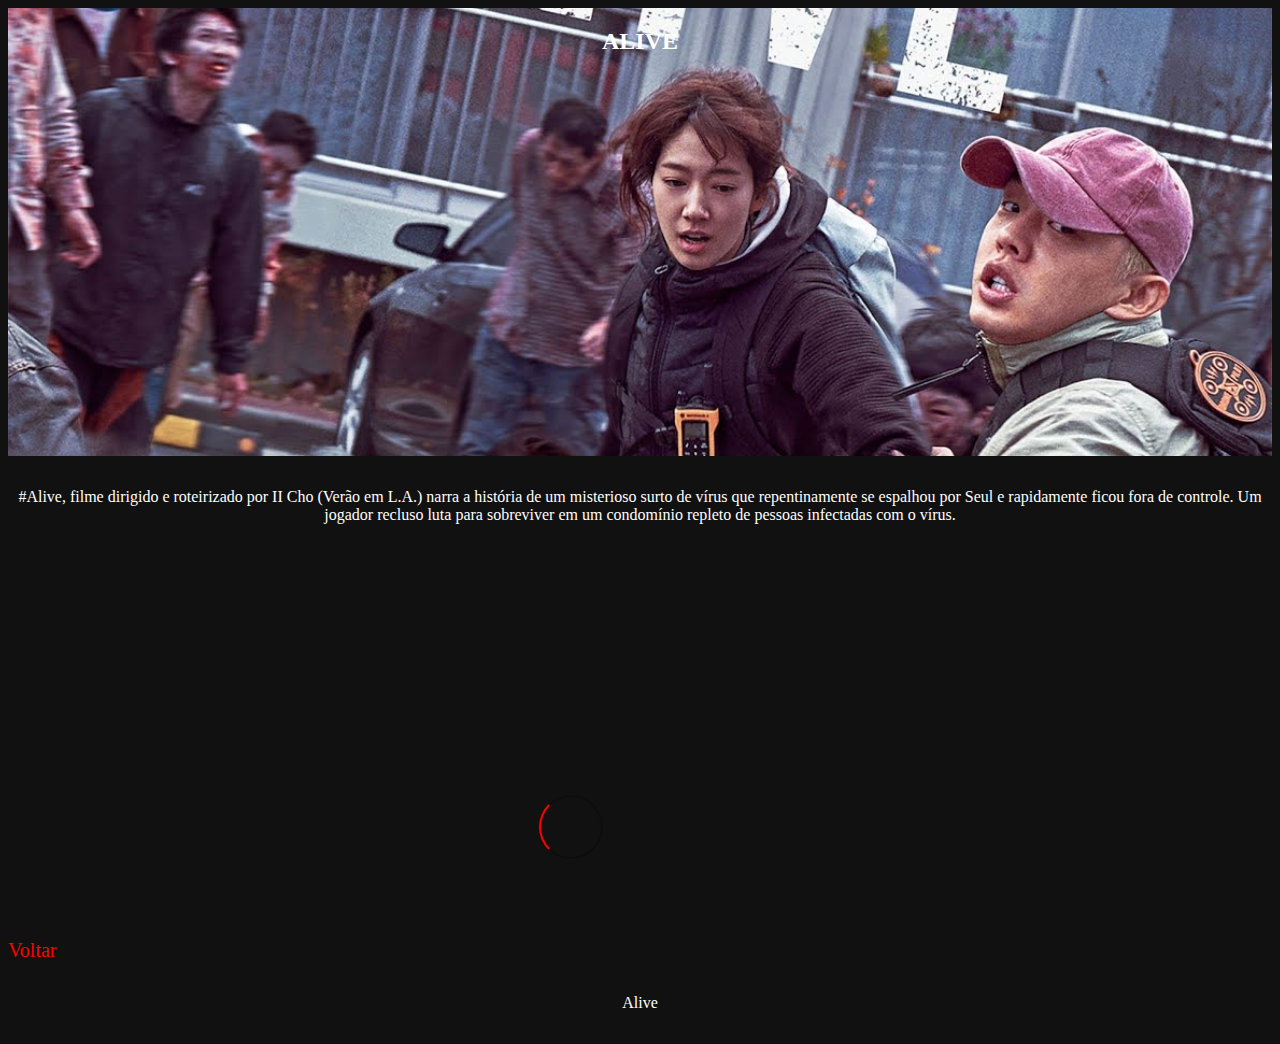
<file: ali.html>
<!DOCTYPE html>
<html lang="pt-br">
<head>
  <meta charset="UTF-8">
  <meta name="viewport" content="width=device-width, initial-scale=1.0">
  <meta http-equiv="X-UA-Compatible" content="ie=edge">
  <link rel="stylesheet" href="style9.css">
  <title>Filme</title>
</head>
<body>
  <header>
    <h2>ALIVE</h2>
  </header>
  <main>
    <p>
      #Alive, filme dirigido e roteirizado por II Cho (Verão em L.A.) narra a história de um misterioso surto de vírus que repentinamente se espalhou por Seul e rapidamente ficou fora de controle. Um jogador recluso luta para sobreviver em um condomínio repleto de pessoas infectadas com o vírus.
    </p>
    <iframe width="100%" height="315" src="https://www.youtube.com/embed/l9o9PKy5izA" title="YouTube video player" frameborder="0" allow="accelerometer; autoplay; clipboard-write; encrypted-media; gyroscope; picture-in-picture" allowfullscreen></iframe>
    <div id="load"></div>
  </main>
  <footer>
    <a href="index.html">Voltar</a>
    <p>
      Alive
    </p>
  </footer>
</body>
</html>
</file>
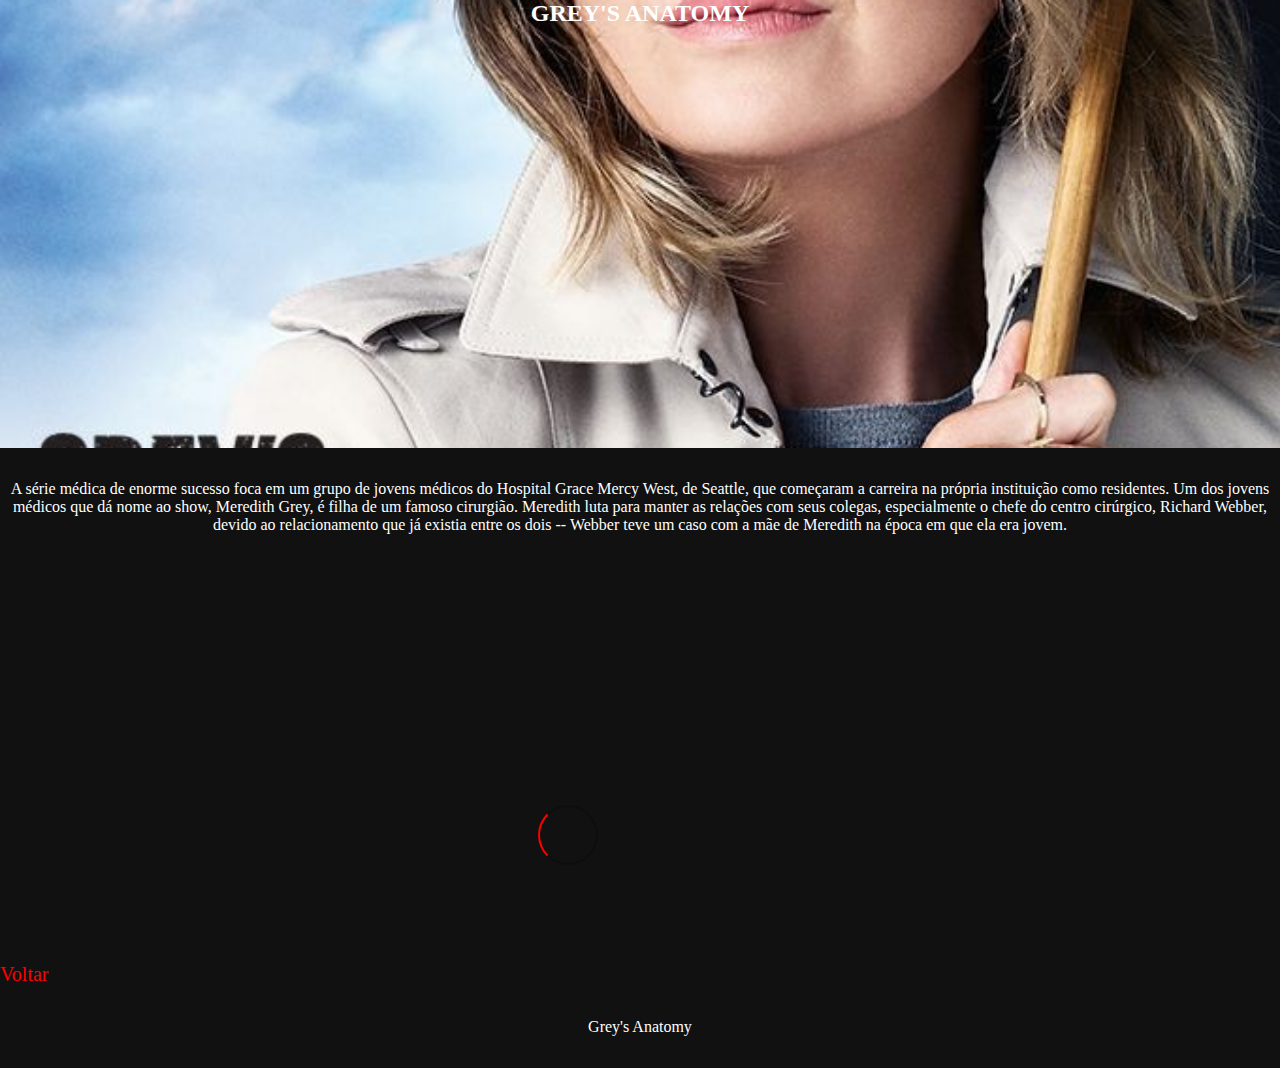
<file: greys.html>
<!DOCTYPE html>
<html lang="pt-br">
<head>
  <meta charset="UTF-8">
  <meta name="viewport" content="width=device-width, initial-scale=1.0">
  <meta http-equiv="X-UA-Compatible" content="ie=edge">
  <link rel="stylesheet" href="style3.css">
  <title>Série</title>
</head>
<body>
  <header>
    <h2>GREY'S ANATOMY</h2>
  </header>
  <main>
    <p>
      A série médica de enorme sucesso foca em um grupo de jovens médicos do Hospital Grace Mercy West, de Seattle, que começaram a carreira na própria instituição como residentes. Um dos jovens médicos que dá nome ao show, Meredith Grey, é filha de um famoso cirurgião. Meredith luta para manter as relações com seus colegas, especialmente o chefe do centro cirúrgico, Richard Webber, devido ao relacionamento que já existia entre os dois -- Webber teve um caso com a mãe de Meredith na época em que ela era jovem.
    </p>
    <iframe width="100%" height="315" src="https://www.youtube.com/embed/PwaCoWxvLtE" title="YouTube video player" frameborder="0" allow="accelerometer; autoplay; clipboard-write; encrypted-media; gyroscope; picture-in-picture" allowfullscreen></iframe>
    <div id="load"></div>
    <br>
    <a href="index.html">Voltar</a>
  </main>
  <footer>
    <p>
      Grey's Anatomy
    </p>
  </footer>
</body>
</html>
</file>
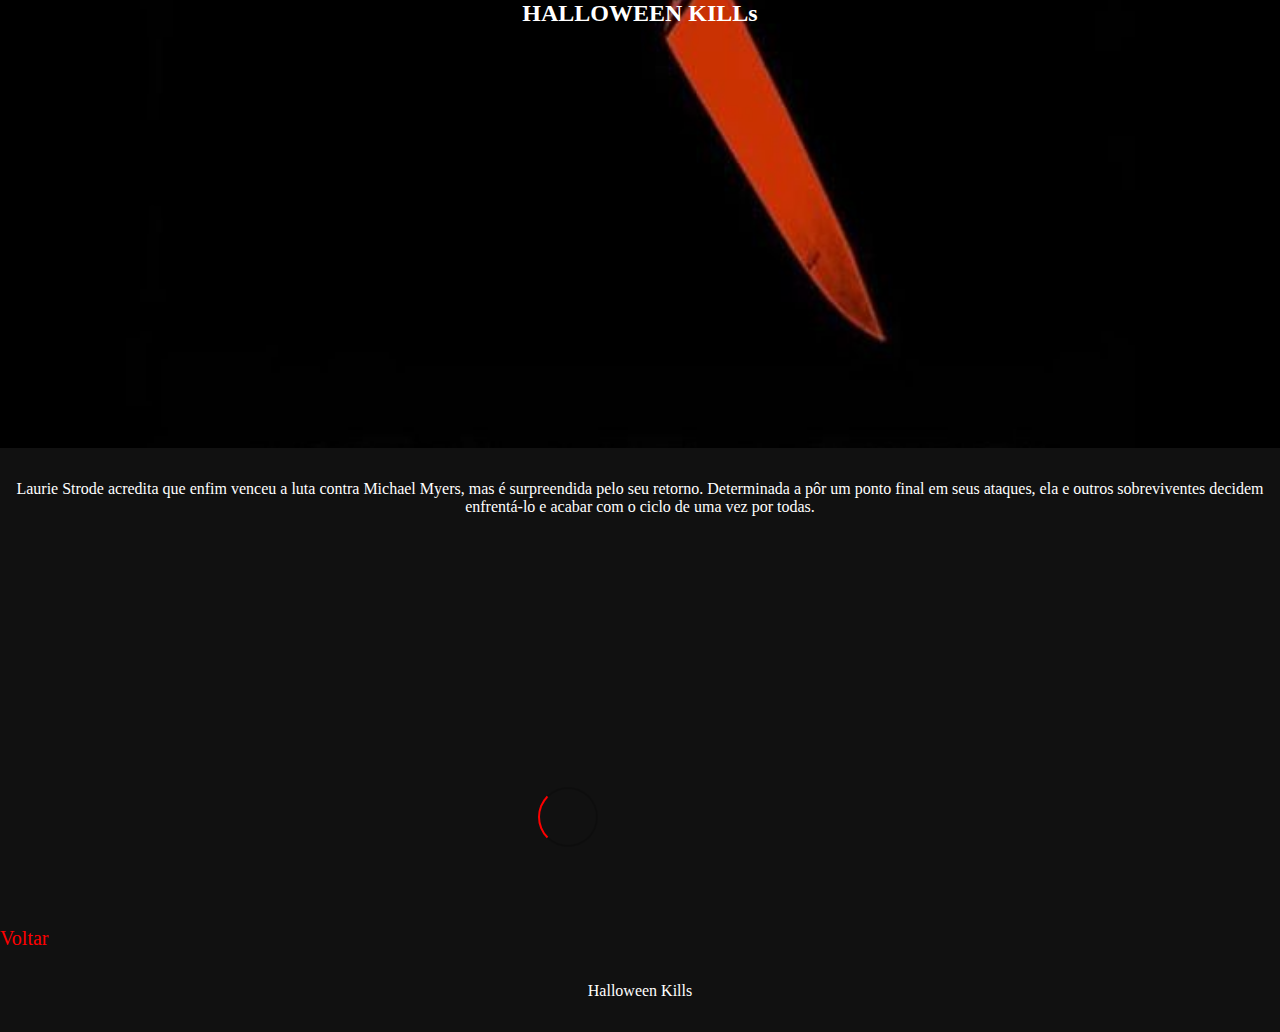
<file: halo.html>
<!DOCTYPE html>
<html lang="pt-br">
<head>
  <meta charset="UTF-8">
  <meta name="viewport" content="width=device-width, initial-scale=1.0">
  <meta http-equiv="X-UA-Compatible" content="ie=edge">
  <link rel="stylesheet" href="style11.css">
  <title>Filme</title>
</head>
<body>
  <header>
    <h2>HALLOWEEN KILLs</h2>
  </header>
  <main>
    <p>
      Laurie Strode acredita que enfim venceu a luta contra Michael Myers, mas é surpreendida pelo seu retorno. Determinada a pôr um ponto final em seus ataques, ela e outros sobreviventes decidem enfrentá-lo e acabar com o ciclo de uma vez por todas.
    </p>
    <iframe width="100%" height="315" src="https://www.youtube.com/embed/3XWn1ATpvck" title="YouTube video player" frameborder="0" allow="accelerometer; autoplay; clipboard-write; encrypted-media; gyroscope; picture-in-picture" allowfullscreen></iframe>
    <div id="load"></div>
  </main>
  <footer>
    <a href="index.html">Voltar</a>
    <p>Halloween Kills</p>
  </footer>
</body>
</html>
</file>
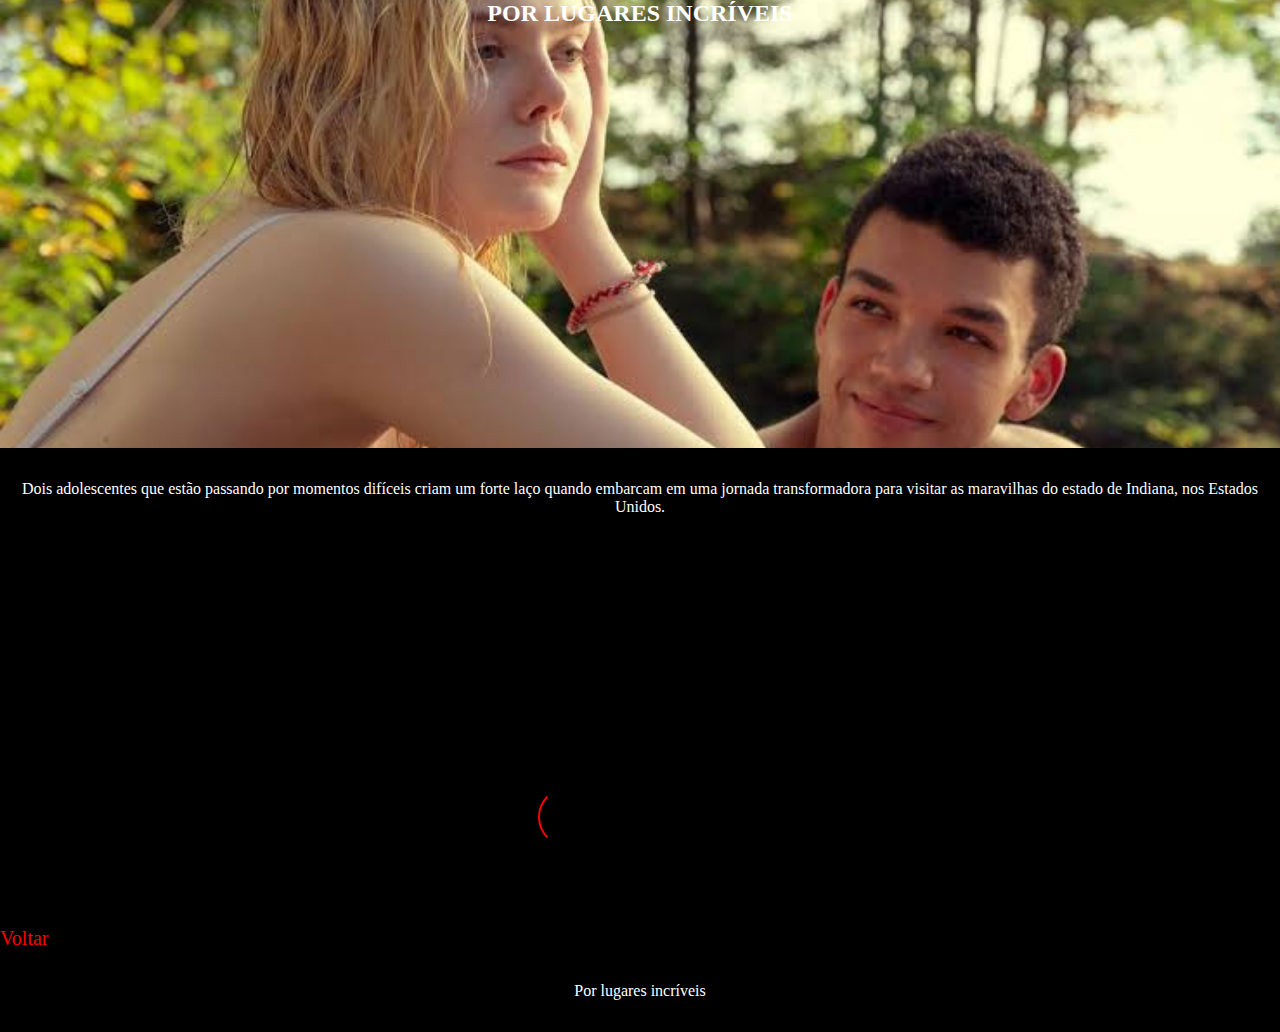
<file: incrive.html>
<!DOCTYPE html>
<html lang="pt-br">
<head>
  <meta charset="UTF-8">
  <meta name="viewport" content="width=device-width, initial-scale=1.0">
  <meta http-equiv="X-UA-Compatible" content="ie=edge">
  <link rel="stylesheet" href="style12.css">
  <title>Filme</title>
</head>
<body>
  <header>
    <h2>POR LUGARES INCRÍVEIS</h2>
  </header>
  <main>
    <p>
      Dois adolescentes que estão passando por momentos difíceis criam um forte laço quando embarcam em uma jornada transformadora para visitar as maravilhas do estado de Indiana, nos Estados Unidos.
    </p>
    <iframe width="100%" height="315" src="https://www.youtube.com/embed/tdwLRHGQVG8" title="YouTube video player" frameborder="0" allow="accelerometer; autoplay; clipboard-write; encrypted-media; gyroscope; picture-in-picture" allowfullscreen></iframe>
    <div id="load"></div>
  </main>
  <footer>
    <a href="index.html">Voltar</a>
    <p>Por lugares incríveis</p>
  </footer>
  
</body>
</html>
</file>
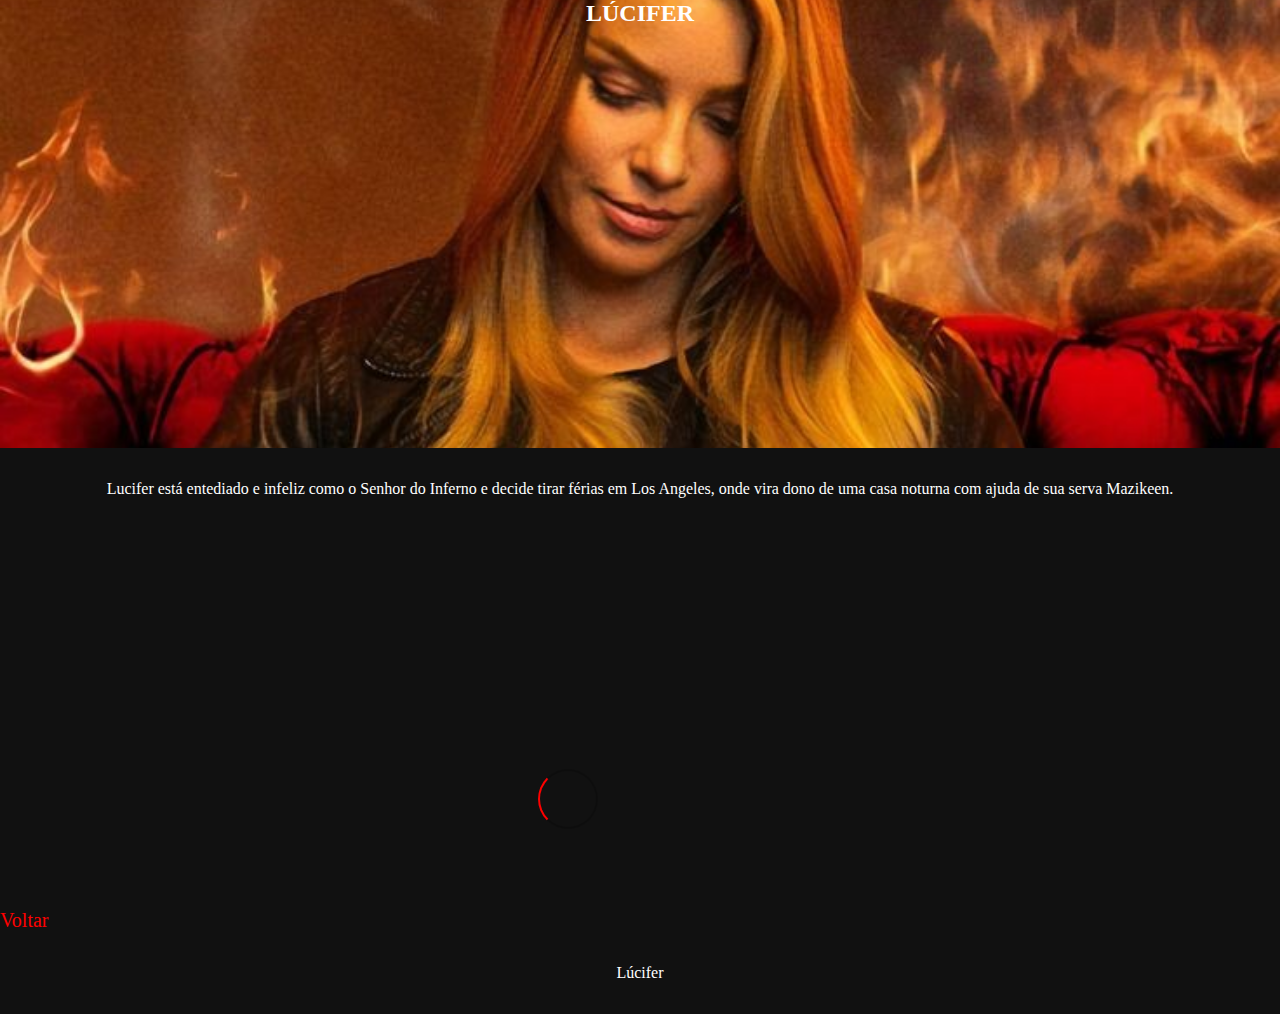
<file: lu.html>
<!DOCTYPE html>
<html lang="pt-br">
<head>
  <meta charset="UTF-8">
  <meta name="viewport" content="width=device-width, initial-scale=1.0">
  <meta http-equiv="X-UA-Compatible" content="ie=edge">
  <link rel="stylesheet" href="style5.css">
  <title>serie</title>
</head>
<body>
  <header>
    <h2>LÚCIFER</h2>
  </header>
  <main>
    <p>
      Lucifer está entediado e infeliz como o Senhor do Inferno e decide tirar férias em Los Angeles, onde vira dono de uma casa noturna com ajuda de sua serva Mazikeen.
    </p>
    <iframe width="100%" height="315" src="https://www.youtube.com/embed/Nu5z3AT2jv8" title="YouTube video player" frameborder="0" allow="accelerometer; autoplay; clipboard-write; encrypted-media; gyroscope; picture-in-picture" allowfullscreen></iframe>
    <div id=load></div>
  </main>
  <footer>
    <a href="">Voltar</a>
    <p>
      Lúcifer
    </p>
  </footer>
</body>
</html>
</file>
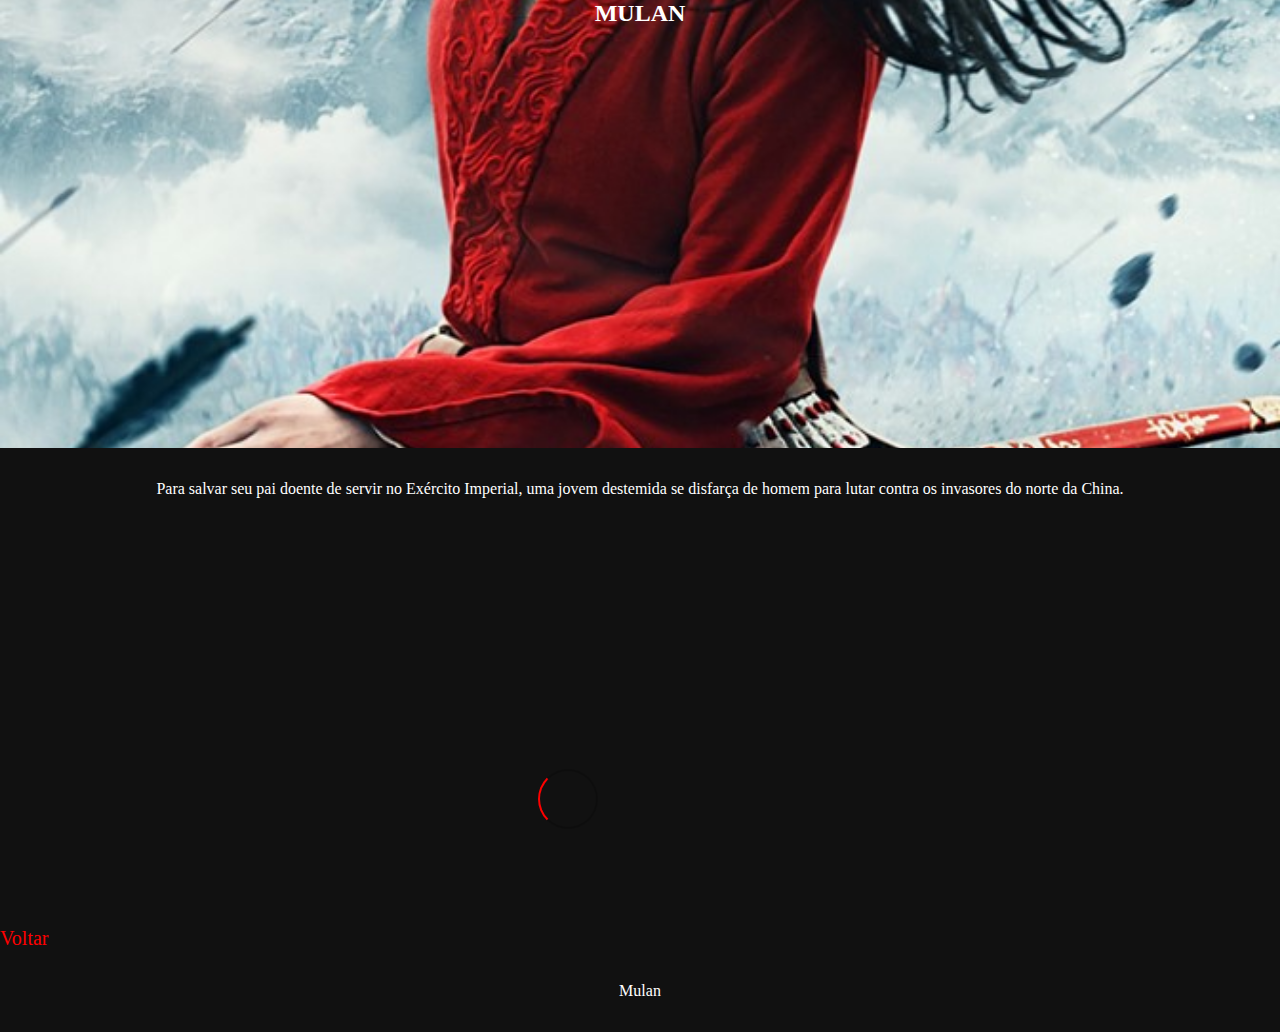
<file: mula.html>
<!DOCTYPE html>
<html lang="pt-br">
<head>
  <meta charset="UTF-8">
  <meta name="viewport" content="width=device-width, initial-scale=1.0">
  <meta http-equiv="X-UA-Compatible" content="ie=edge">
  <link rel="stylesheet" href="style4.css">
  <title>Filme</title>
</head>
<body>
  <header>
    <h2>MULAN</h2>
  </header>
  <main>
    <p>
      Para salvar seu pai doente de servir no Exército Imperial, uma jovem destemida se disfarça de homem para lutar contra os invasores do norte da China.
    </p>
    <iframe width="100%" height="315" src="https://www.youtube.com/embed/qp8mOwtzsQw" title="YouTube video player" frameborder="0" allow="accelerometer; autoplay; clipboard-write; encrypted-media; gyroscope; picture-in-picture" allowfullscreen></iframe>
    <div id="load"></div>
    <br>
    <a href="index.html">Voltar</a>
  </main>
  <footer>
    <p>Mulan</p>
  </footer>
</body>
</html>
</file>
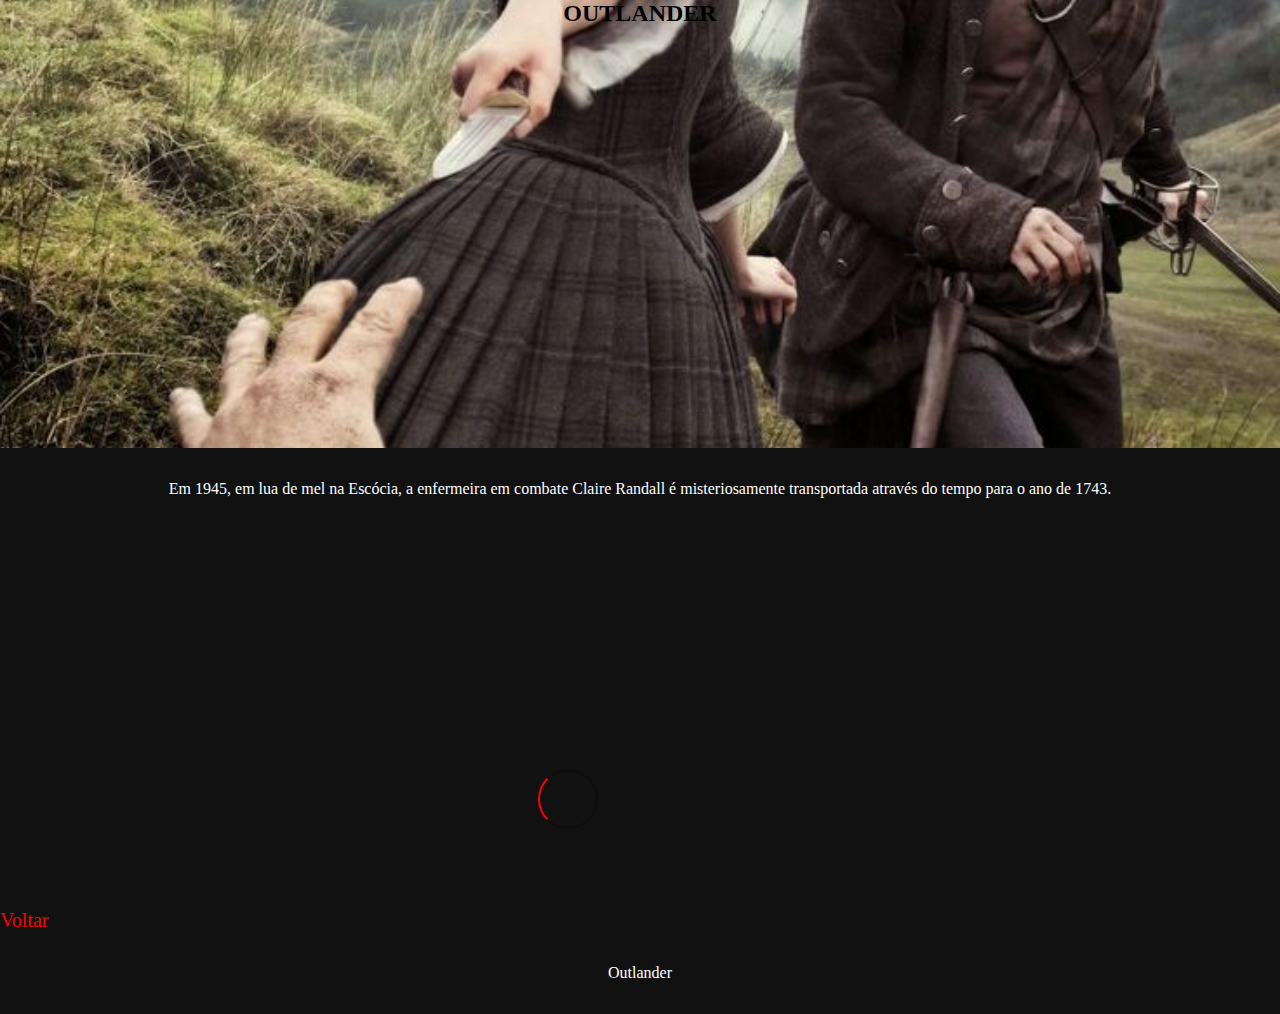
<file: out.html>
<!DOCTYPE html>
<html lang="pt-br">
<head>
  <meta charset="UTF-8">
  <meta name="viewport" content="width=device-width, initial-scale=1.0">
  <meta http-equiv="X-UA-Compatible" content="ie=edge">
  <link rel="stylesheet" href="style10.css">
  <title>Série</title>
</head>
<body>
  <header>
    <h2>OUTLANDER</h2>
  </header>
  <main>
    <p>
      Em 1945, em lua de mel na Escócia, a enfermeira em combate Claire Randall é misteriosamente transportada através do tempo para o ano de 1743.
    </p>
    <iframe width="100%" height="315" src="https://www.youtube.com/embed/XJdWOkyXdXs" title="YouTube video player" frameborder="0" allow="accelerometer; autoplay; clipboard-write; encrypted-media; gyroscope; picture-in-picture" allowfullscreen></iframe>
    <div id="load"></div>
  </main>
  <footer>
    <a href="index.html">Voltar</a>
    <p>Outlander</p>
  </footer>
</body>
</html>
</file>
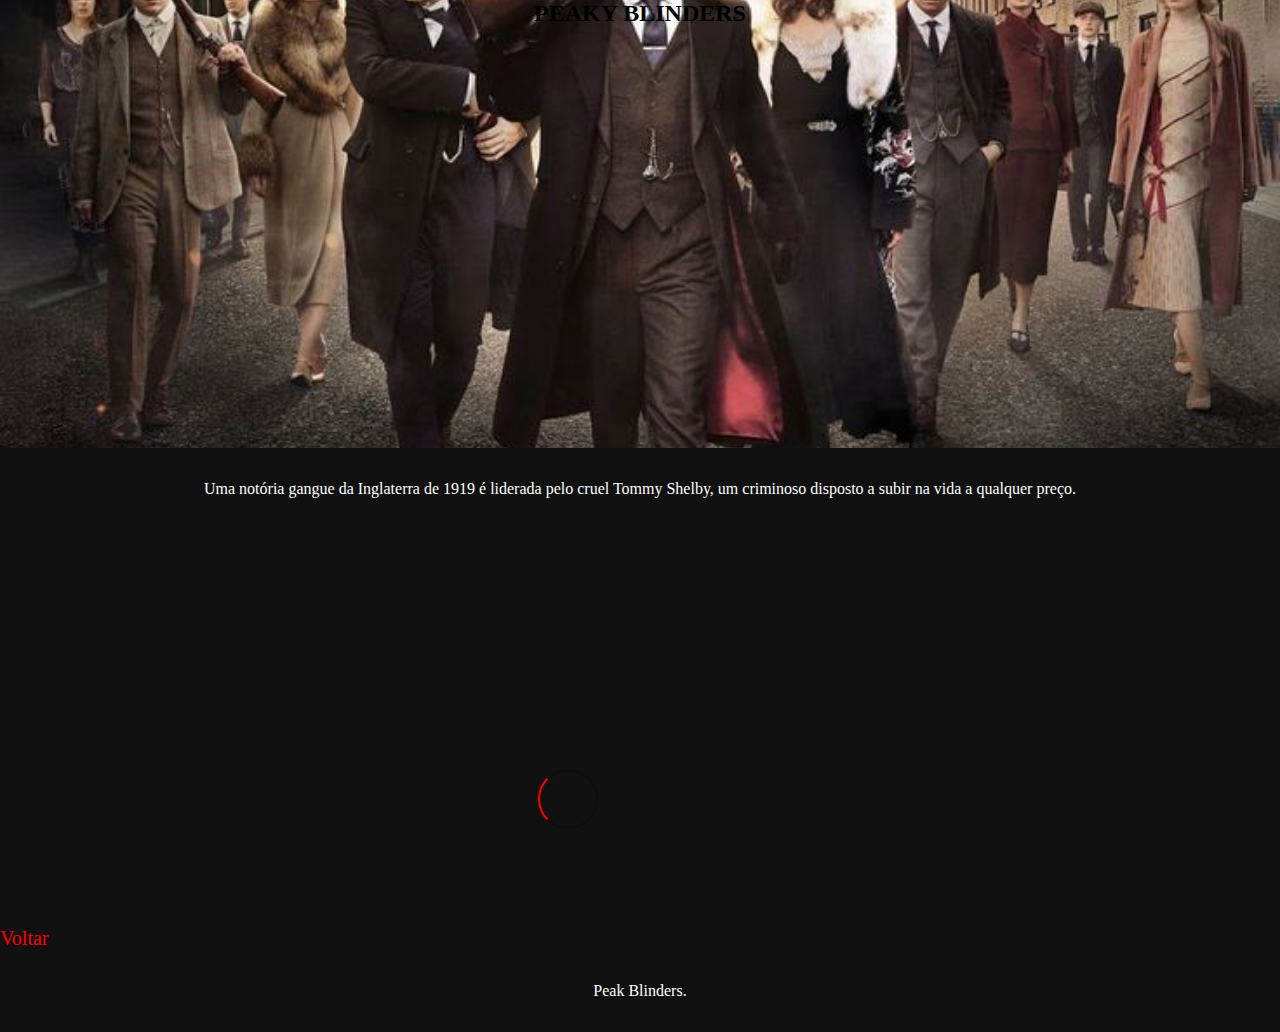
<file: peak.html>
<!DOCTYPE html>
<html lang="pr-br">
<head>
  <meta charset="UTF-8">
  <meta name="viewport" content="width=device-width, initial-scale=1.0">
  <meta http-equiv="X-UA-Compatible" content="ie=edge">
  <link rel="stylesheet" href="style2.css">
  <title>Série</title>
</head>
<body>
  <header>
    <h2>PEAKY BLINDERS</h2>
    <br>
  </header>
  <main>
    <p>
      Uma notória gangue da Inglaterra de 1919 é liderada pelo cruel Tommy Shelby, um criminoso disposto a subir na vida a qualquer preço.
    </p>
    <iframe width="100%" height="315" src="https://www.youtube.com/embed/Uv8bfaxl9j4" title="YouTube video player" frameborder="0" allow="accelerometer; autoplay; clipboard-write; encrypted-media; gyroscope; picture-in-picture" allowfullscreen></iframe>
    <div id="load"></div>
    <br>
    <a href="index.html">Voltar</a>
  </main>
  <footer>
    <p>
      Peak Blinders. 
    </p>
  </footer>
</body>
</html>
</file>
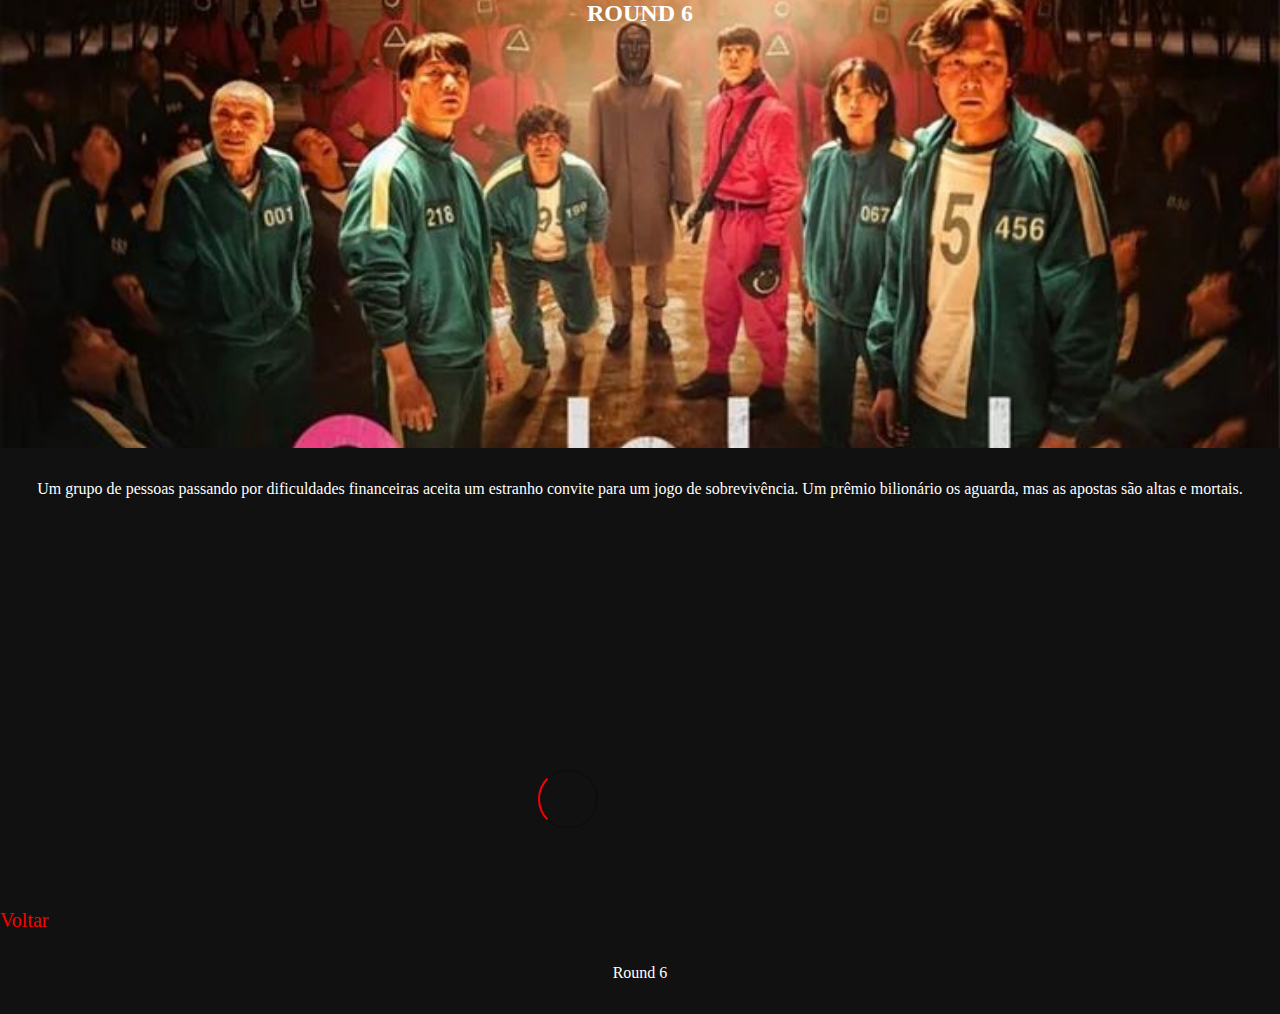
<file: round.html>
<!DOCTYPE html>
<html lang="pt-br">
<head>
  <meta charset="UTF-8">
  <meta name="viewport" content="width=device-width, initial-scale=1.0">
  <meta http-equiv="X-UA-Compatible" content="ie=edge">
  <link rel="stylesheet" href="style6.css">
  <title>Série</title>
</head>
<body>
  <header>
    <h2>ROUND 6</h2>
  </header>
  <main>
    <p>
      Um grupo de pessoas passando por dificuldades financeiras aceita um estranho convite para um jogo de sobrevivência. Um prêmio bilionário os aguarda, mas as apostas são altas e mortais.
    </p>
    <iframe width="100%" height="315" src="https://www.youtube.com/embed/HDqwcnzLtMg" title="YouTube video player" frameborder="0" allow="accelerometer; autoplay; clipboard-write; encrypted-media; gyroscope; picture-in-picture" allowfullscreen></iframe>
    <div id="load"></div>
  </main>
  <footer>
    <a href="index.html">Voltar</a>
    <p>Round 6</p>
  </footer>
</body>
</html>
</file>
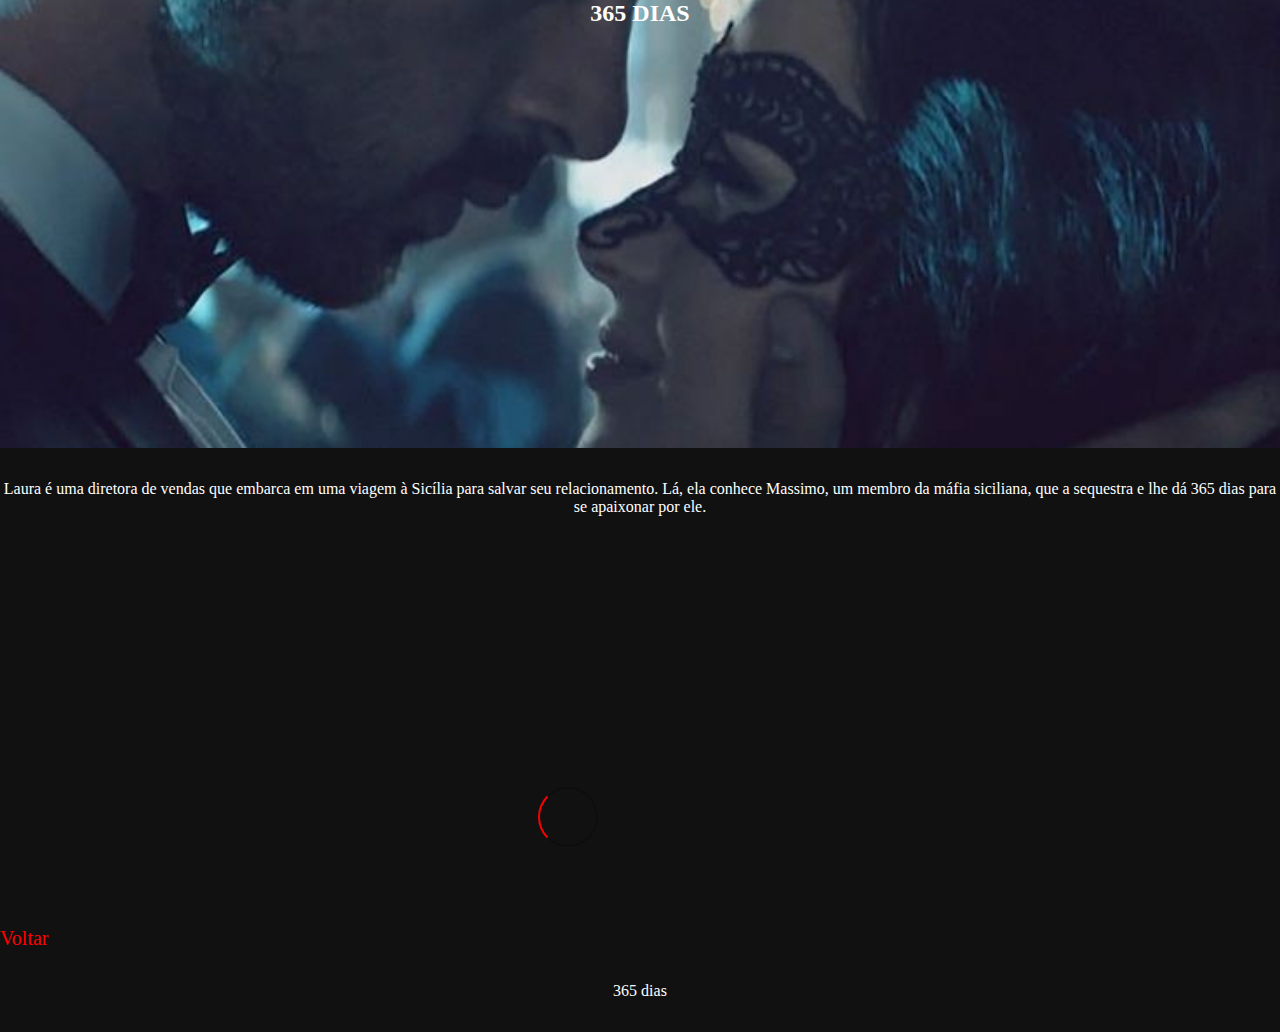
<file: tdias.html>
<!DOCTYPE html>
<html lang="pt-br">
<head>
  <meta charset="UTF-8">
  <meta name="viewport" content="width=device-width, initial-scale=1.0">
  <meta http-equiv="X-UA-Compatible" content="ie=edge">
  <link rel="stylesheet" href="style7.css">
  <title>Document</title>
</head>
<body>
  <header>
    <h2>365 DIAS</h2>
  </header>
  <main>
    <p>
      Laura é uma diretora de vendas que embarca em uma viagem à Sicília para salvar seu relacionamento. Lá, ela conhece Massimo, um membro da máfia siciliana, que a sequestra e lhe dá 365 dias para se apaixonar por ele.
    </p>
    <iframe width="100%" height="315" src="https://www.youtube.com/embed/h89OcmbNydA" title="YouTube video player" frameborder="0" allow="accelerometer; autoplay; clipboard-write; encrypted-media; gyroscope; picture-in-picture" allowfullscreen></iframe>
    <div id="load"></div>
  </main>
  <foiter>
    <a href="index.html">Voltar</a>
    <p>365 dias</p>
  </foiter>
</body>
</html>
</file>
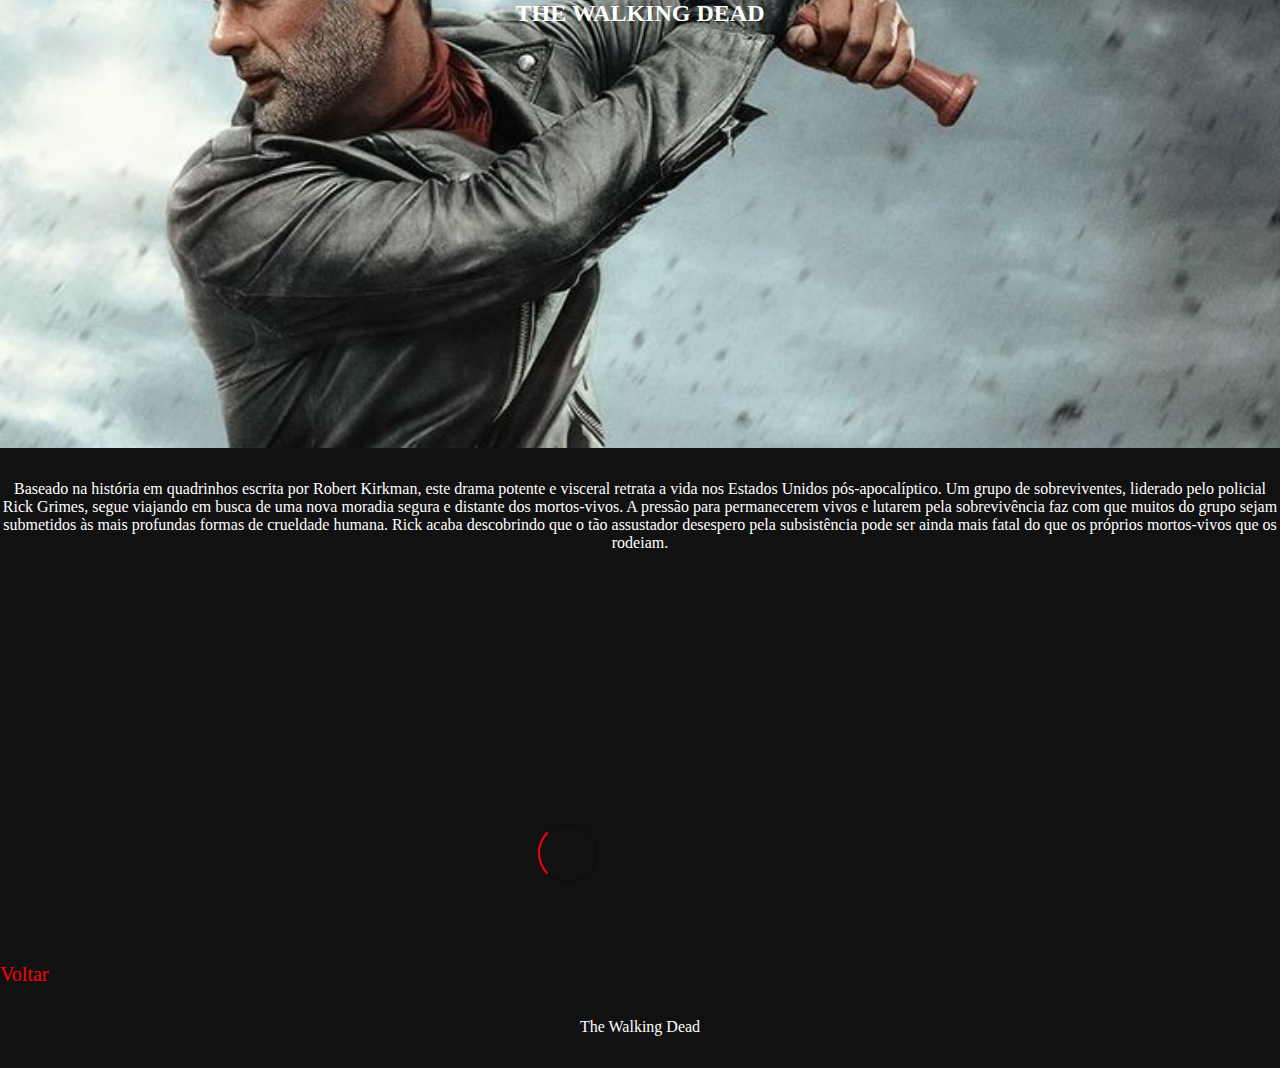
<file: the.html>
<!DOCTYPE html>
<html lang="pt-br">
<head>
  <meta charset="UTF-8">
  <meta name="viewport" content="width=device-width, initial-scale=1.0">
  <meta http-equiv="X-UA-Compatible" content="ie=edge">
  <link rel="stylesheet" href="style13.css">
  <title>Série</title>
</head>
<body>
  <header>
    <h2>THE WALKING DEAD</h2>
  </header>
  <main>
    <p>
      Baseado na história em quadrinhos escrita por Robert Kirkman, este drama potente e visceral retrata a vida nos Estados Unidos pós-apocalíptico. Um grupo de sobreviventes, liderado pelo policial Rick Grimes, segue viajando em busca de uma nova moradia segura e distante dos mortos-vivos. A pressão para permanecerem vivos e lutarem pela sobrevivência faz com que muitos do grupo sejam submetidos às mais profundas formas de crueldade humana. Rick acaba descobrindo que o tão assustador desespero pela subsistência pode ser ainda mais fatal do que os próprios mortos-vivos que os rodeiam.
    </p>
    <iframe width="100%" height="315" src="https://www.youtube.com/embed/qwOWJ8pPgk8" title="YouTube video player" frameborder="0" allow="accelerometer; autoplay; clipboard-write; encrypted-media; gyroscope; picture-in-picture" allowfullscreen></iframe>
    <div id="load"></div>
  </main>
  <footer>
    <a href="index.html">Voltar</a>
    <p>The Walking Dead</p>
  </footer>
</body>
</html>
</file>
<file: style9.css>
#l*{
  margin: 0;
  padding: 0;
  box-sizing: border-box;
}

body{
  color: white;
  font-family: serif;
  background: #111;
}

header{
  background: url("terror1.jpeg");
  background-size: cover;
  background-position: center center;
  color: white;
  object-fit: contain;
  height: 448px;
  overflow: hidden;
}
h2{
  text-align: center;
  overflow: hidden;
}
a{
  color: red;
  font-size: 20px;
  text-decoration: none;
}

p{
  margin-top: 2rem;
  margin-bottom:2rem;
  text-align: center;
  overflow: hidden;
}

 #load{
  position: relative;
  left: 42%;
  bottom:5rem;
  width: 60px;
  height:60px;
  border: solid 2px rgba(0,0,0,0.18);
  border-left-color: red;
  border-radius: 50%;
  animation: load 2.2s linear infinite;
  color:red;
  -webkit-animation-fill-mode: forwards;
  -webkit-animation-name: a;
  -webkit-animation-duration:3s;
    -webkit-animation-iteration-count:1;
    -webkit-animation-delay:2.1s;
}
@keyframes load{
  to{transform: rotate(360deg);}
 
}

@-webkit-keyframes a{
  50%{rotate(360deg)}
  100%{border:none }
}
</file>
<file: style3.css>
*{
  margin: 0;
  padding: 0;
  box-sizing: border-box;
}

body{
  background: #111;
  color: white;
  font-family: serif;
}

header{
  background: url("anatomy.jpg");
  background-size: cover;
  background-position: center center;
  color: white;
  object-fit: contain;
  height: 448px;
  overflow: hidden;
}
h2{
  text-align: center;
  overflow: hidden;
}

a{
  color: red;
  text-decoration: none;
  font-size: 20px;
  
}

p{
  margin-top: 2rem;
  margin-bottom:2rem;
  text-align: center;
  overflow: hidden;
  
}

  #load{
  position: relative;
  left: 42%;
  bottom:5rem;
  width: 60px;
  height:60px;
  border: solid 2px rgba(0,0,0,0.18);
  border-left-color: red;
  border-radius: 50%;
  animation: load 2.2s linear infinite;
  color:red;
  -webkit-animation-fill-mode: forwards;
  -webkit-animation-name: a;
  -webkit-animation-duration:3s;
    -webkit-animation-iteration-count:1;
    -webkit-animation-delay:2.1s;
}
@keyframes load{
  to{transform: rotate(360deg);}
 
}

@-webkit-keyframes a{
  50%{rotate(360deg)}
  100%{border:none }
}
</file>
<file: style11.css>
*{
  margin: 0;
  padding: 0;
  box-sizing: border-box;
}

body{
  background: #111;
  color: white;
  font-family: serif;
}

header{
  background: url("kill.jpg");
  background-size: cover;
  background-position: center center;
  color: white;
  object-fit: contain;
  height: 448px;
  overflow: hidden;
}
h2{
  text-align: center;
  overflow: hidden;
}
a{
  color: red;
  font-size: 20px;
  text-decoration: none;
}

p{
  margin-top: 2rem;
  margin-bottom:2rem;
  text-align: center;
  overflow: hidden;
  
}

  #load{
  position: relative;
  left: 42%;
  bottom:5rem;
  width: 60px;
  height:60px;
  border: solid 2px rgba(0,0,0,0.18);
  border-left-color: red;
  border-radius: 50%;
  animation: load 2.2s linear infinite;
  color:red;
  -webkit-animation-fill-mode: forwards;
  -webkit-animation-name: a;
  -webkit-animation-duration:3s;
    -webkit-animation-iteration-count:1;
    -webkit-animation-delay:2.1s;
}
@keyframes load{
  to{transform: rotate(360deg);}
 
}

@-webkit-keyframes a{
  50%{rotate(360deg)}
  100%{border:none }
}
</file>
<file: style12.css>
*{
  margin: 0;
  padding: 0;
  box-sizing: border-box;
}

body{
  background: black;
  color: white;
  font-family: serif;
}

header{
  background: url("romac.jpeg");
  background-size: cover;
  background-position: center center;
  color: white;
  object-fit: contain;
  height: 448px;
  overflow: hidden;
}
h2{
  text-align: center;
  overflow: hidden;
}
a{
  color: red;
  font-size: 20px;
  text-decoration: none;
}

p{
  margin-top: 2rem;
  margin-bottom:2rem;
  text-align: center;
  overflow: hidden;
  
}


  #load{
  position: relative;
  left: 42%;
  bottom:5rem;
  width: 60px;
  height:60px;
  border: solid 2px rgba(0,0,0,0.18);
  border-left-color: red;
  border-radius: 50%;
  animation: load 2.2s linear infinite;
  color:red;
  -webkit-animation-fill-mode: forwards;
  -webkit-animation-name: a;
  -webkit-animation-duration:3s;
    -webkit-animation-iteration-count:1;
    -webkit-animation-delay:2.1s;
}
@keyframes load{
  to{transform: rotate(360deg);}
 
}

@-webkit-keyframes a{
  50%{rotate(360deg)}
  100%{border:none }
}
</file>
<file: style5.css>
*{
  margin: 0;
  padding: 0;
  box-sizing: border-box;
}

body{
  background: #111;
  color: white;
  font-family: serif;
}

header{
  background: url("lulu.jpg");
  background-size: cover;
  background-position: center center;
  color: white;
  object-fit: contain;
  height: 448px;
  overflow: hidden;
}
h2{
  text-align: center;
  overflow: hidden;
}
a{
  color: red;
  font-size: 20px;
  text-decoration: none;
}

p{
  margin-top: 2rem;
  margin-bottom:2rem;
  text-align: center;
  overflow: hidden;
  
}

  #load{
  position: relative;
  left: 42%;
  bottom:5rem;
  width: 60px;
  height:60px;
  border: solid 2px rgba(0,0,0,0.18);
  border-left-color: red;
  border-radius: 50%;
  animation: load 2.2s linear infinite;
  color:red;
  -webkit-animation-fill-mode: forwards;
  -webkit-animation-name: a;
  -webkit-animation-duration:3s;
    -webkit-animation-iteration-count:1;
    -webkit-animation-delay:2.1s;
}
@keyframes load{
  to{transform: rotate(360deg);}
 
}

@-webkit-keyframes a{
  50%{rotate(360deg)}
  100%{border:none }
}
</file>
<file: style4.css>
*{
  margin: 0;
  padding: 0;
  box-sizing: border-box;
}

body{
  background: #111;
  color: white;
  font-family: serif;
}

header{
  background: url("mulan.jpg");
  background-size: cover;
  background-position: center center;
  color: white;
  object-fit: contain;
  height: 448px;
  overflow: hidden;
}
h2{
  text-align: center;
  overflow: hidden;
}
a{
  color:white;
  text-decoration: none;
  color: red;
  font-size: 20px;
}

p{
  margin-top: 2rem;
  margin-bottom:2rem;
  text-align: center;
  overflow: hidden;
  
}

  #load{
  position: relative;
  left: 42%;
  bottom:5rem;
  width: 60px;
  height:60px;
  border: solid 2px rgba(0,0,0,0.18);
  border-left-color: red;
  border-radius: 50%;
  animation: load 2.2s linear infinite;
  color:red;
  -webkit-animation-fill-mode: forwards;
  -webkit-animation-name: a;
  -webkit-animation-duration:3s;
    -webkit-animation-iteration-count:1;
    -webkit-animation-delay:2.1s;
}
@keyframes load{
  to{transform: rotate(360deg);}
 
}

@-webkit-keyframes a{
  50%{rotate(360deg)}
  100%{border:none }
}
</file>
<file: style10.css>
*{
  margin: 0;
  padding: 0;
  box-sizing: border-box;
}

body{
  background: #111;
  color: white;
  font-family: serif;
}

header{
  background: url("out.jpg");
  background-size: cover;
  background-position: center center;
  color: white;
  object-fit: contain;
  height: 448px;
  overflow: hidden;
}
h2{
  text-align: center;
  overflow: hidden;
  color: black;
}
a{
  color: red;
  font-size: 20px;
  text-decoration: none;
}

p{
  margin-top: 2rem;
  margin-bottom:2rem;
  text-align: center;
  overflow: hidden;
  
}

 #load{
  position: relative;
  left: 42%;
  bottom:5rem;
  width: 60px;
  height:60px;
  border: solid 2px rgba(0,0,0,0.18);
  border-left-color: red;
  border-radius: 50%;
  animation: load 2.2s linear infinite;
  color:red;
  -webkit-animation-fill-mode: forwards;
  -webkit-animation-name: a;
  -webkit-animation-duration:3s;
    -webkit-animation-iteration-count:1;
    -webkit-animation-delay:2.1s;
}
@keyframes load{
  to{transform: rotate(360deg);}
 
}

@-webkit-keyframes a{
  50%{rotate(360deg)}
  100%{border:none }
}
</file>
<file: style2.css>
*{
  margin: 0;
  padding: 0;
  box-sizing: border-box;
}

body{
  background: #111;
  color: white;
  font-family: serif;
}

header{
  background: url("peak.jpg");
  background-size: cover;
  background-position: center center;
  color: white;
  object-fit: contain;
  height: 448px;
  overflow: hidden;
}

h2{
  text-align: center;
  overflow: hidden;
  color: black;
}
a{
  color: red;
  font-size: 20px;
  text-decoration: none;
}

p{
  margin-top: 2rem;
  margin-bottom:2rem;
  text-align: center;
  overflow: hidden;
  color: color;
  font-weight: 300;
}

  #load{
  position: relative;
  left: 42%;
  bottom:5rem;
  width: 60px;
  height:60px;
  border: solid 2px rgba(0,0,0,0.18);
  border-left-color: red;
  border-radius: 50%;
  animation: load 2.2s linear infinite;
  color:red;
  -webkit-animation-fill-mode: forwards;
  -webkit-animation-name: a;
  -webkit-animation-duration:3s;
    -webkit-animation-iteration-count:1;
    -webkit-animation-delay:2.1s;
}
@keyframes load{
  to{transform: rotate(360deg);}
 
}

@-webkit-keyframes a{
  50%{rotate(360deg)}
  100%{border:none }
}
</file>
<file: style6.css>
*{
  margin: 0;
  padding: 0;
  box-sizing: border-box;
}

body{
  background: #111;
  color: white;
  font-family: serif;
}

header{
  background: url("round.jpg");
  background-size: cover;
  background-position: center center;
  color: white;
  object-fit: contain;
  height: 448px;
  overflow: hidden;
}
h2{
  text-align: center;
  overflow: hidden;
}
a{
  color: red;
  font-size: 20px;
  text-decoration: none;
}

p{
  margin-top: 2rem;
  margin-bottom:2rem;
  text-align: center;
  overflow: hidden;
  
}

 #load{
  position: relative;
  left: 42%;
  bottom:5rem;
  width: 60px;
  height:60px;
  border: solid 2px rgba(0,0,0,0.18);
  border-left-color: red;
  border-radius: 50%;
  animation: load 2.2s linear infinite;
  color:red;
  -webkit-animation-fill-mode: forwards;
  -webkit-animation-name: a;
  -webkit-animation-duration:3s;
    -webkit-animation-iteration-count:1;
    -webkit-animation-delay:2.1s;
}
@keyframes load{
  to{transform: rotate(360deg);}
 
}

@-webkit-keyframes a{
  50%{rotate(360deg)}
  100%{border:none }
}
</file>
<file: style7.css>
*{
  margin: 0;
  padding: 0;
  box-sizing: border-box;
}

body{
  background: #111;
  color: white;
  font-family: serif;
}

header{
  background: url("dias.jpg");
  background-size: cover;
  background-position: center center;
  color: white;
  object-fit: contain;
  height: 448px;
  overflow: hidden;
}
h2{
  text-align: center;
  overflow: hidden;
}
a{
  color: red;
  font-size: 20px;
  text-decoration: none;
}

p{
  margin-top: 2rem;
  margin-bottom:2rem;
  text-align: center;
  overflow: hidden;
  
}

  #load{
  position: relative;
  left: 42%;
  bottom:5rem;
  width: 60px;
  height:60px;
  border: solid 2px rgba(0,0,0,0.18);
  border-left-color: red;
  border-radius: 50%;
  animation: load 2.2s linear infinite;
  color:red;
  -webkit-animation-fill-mode: forwards;
  -webkit-animation-name: a;
  -webkit-animation-duration:3s;
    -webkit-animation-iteration-count:1;
    -webkit-animation-delay:2.1s;
}
@keyframes load{
  to{transform: rotate(360deg);}
 
}

@-webkit-keyframes a{
  50%{rotate(360deg)}
  100%{border:none }
}
</file>
<file: style13.css>
*{
  margin: 0;
  padding: 0;
  box-sizing: border-box;
}

body{
  background: #111;
  color: white;
  font-family: serif;
}

header{
  background: url("negan.jpg");
  background-size: cover;
  background-position: center center;
  color: white;
  object-fit: contain;
  height: 448px;
  overflow: hidden;
  z-index: 10;
  
  
}
h2{
  text-align: center;
  overflow: hidden;
}
a{
  color: red;
  font-size: 20px;
  text-decoration: none;
}

p{
  margin-top: 2rem;
  margin-bottom:2rem;
  text-align: center;
  overflow: hidden;
}

 #load{
  position: relative;
  left: 42%;
  bottom:5rem;
  width: 60px;
  height:60px;
  border: solid 2px rgba(0,0,0,0.18);
  border-left-color: red;
  border-radius: 50%;
  animation: load 2.2s linear infinite;
  color:red;
  -webkit-animation-fill-mode: forwards;
  -webkit-animation-name: a;
  -webkit-animation-duration:3s;
    -webkit-animation-iteration-count:1;
    -webkit-animation-delay:2.1s;
}
@keyframes load{
  to{transform: rotate(360deg);}
 
}

@-webkit-keyframes a{
  50%{rotate(360deg)}
  100%{border:none }
}
</file>
